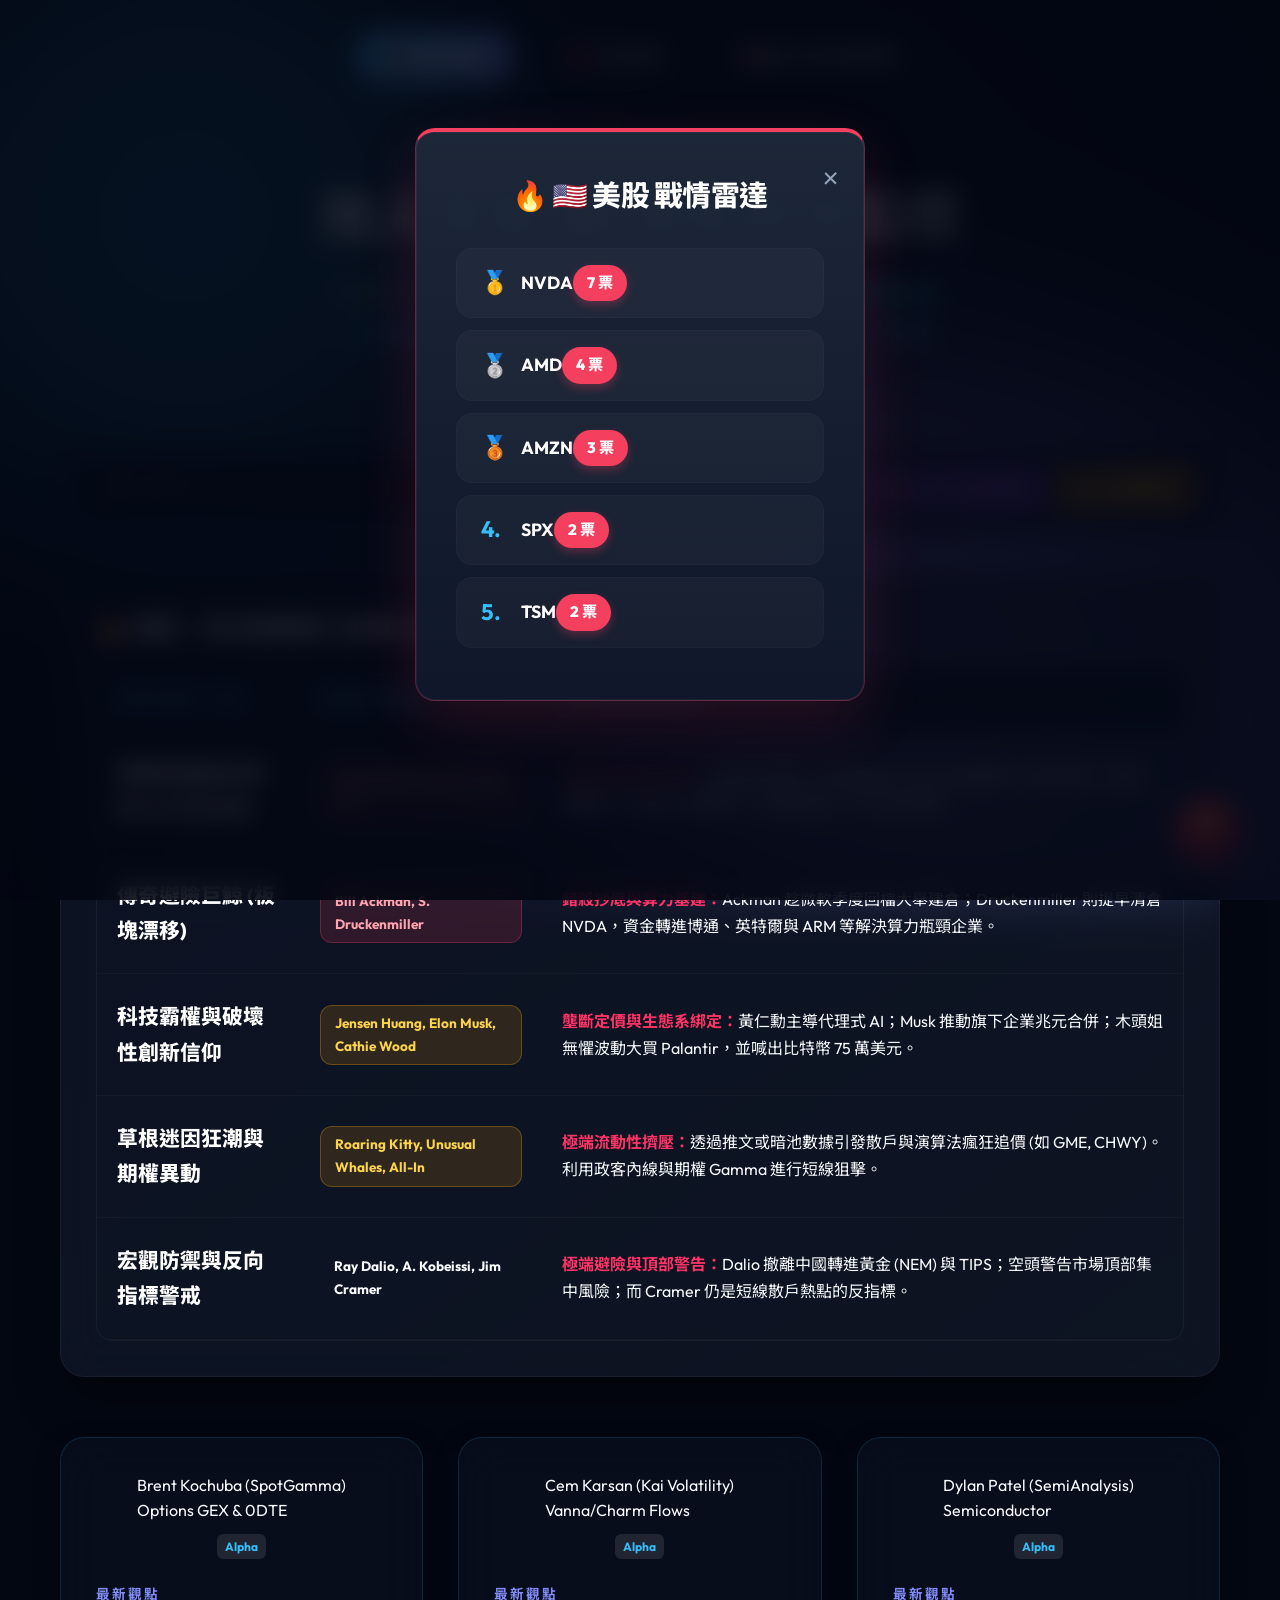
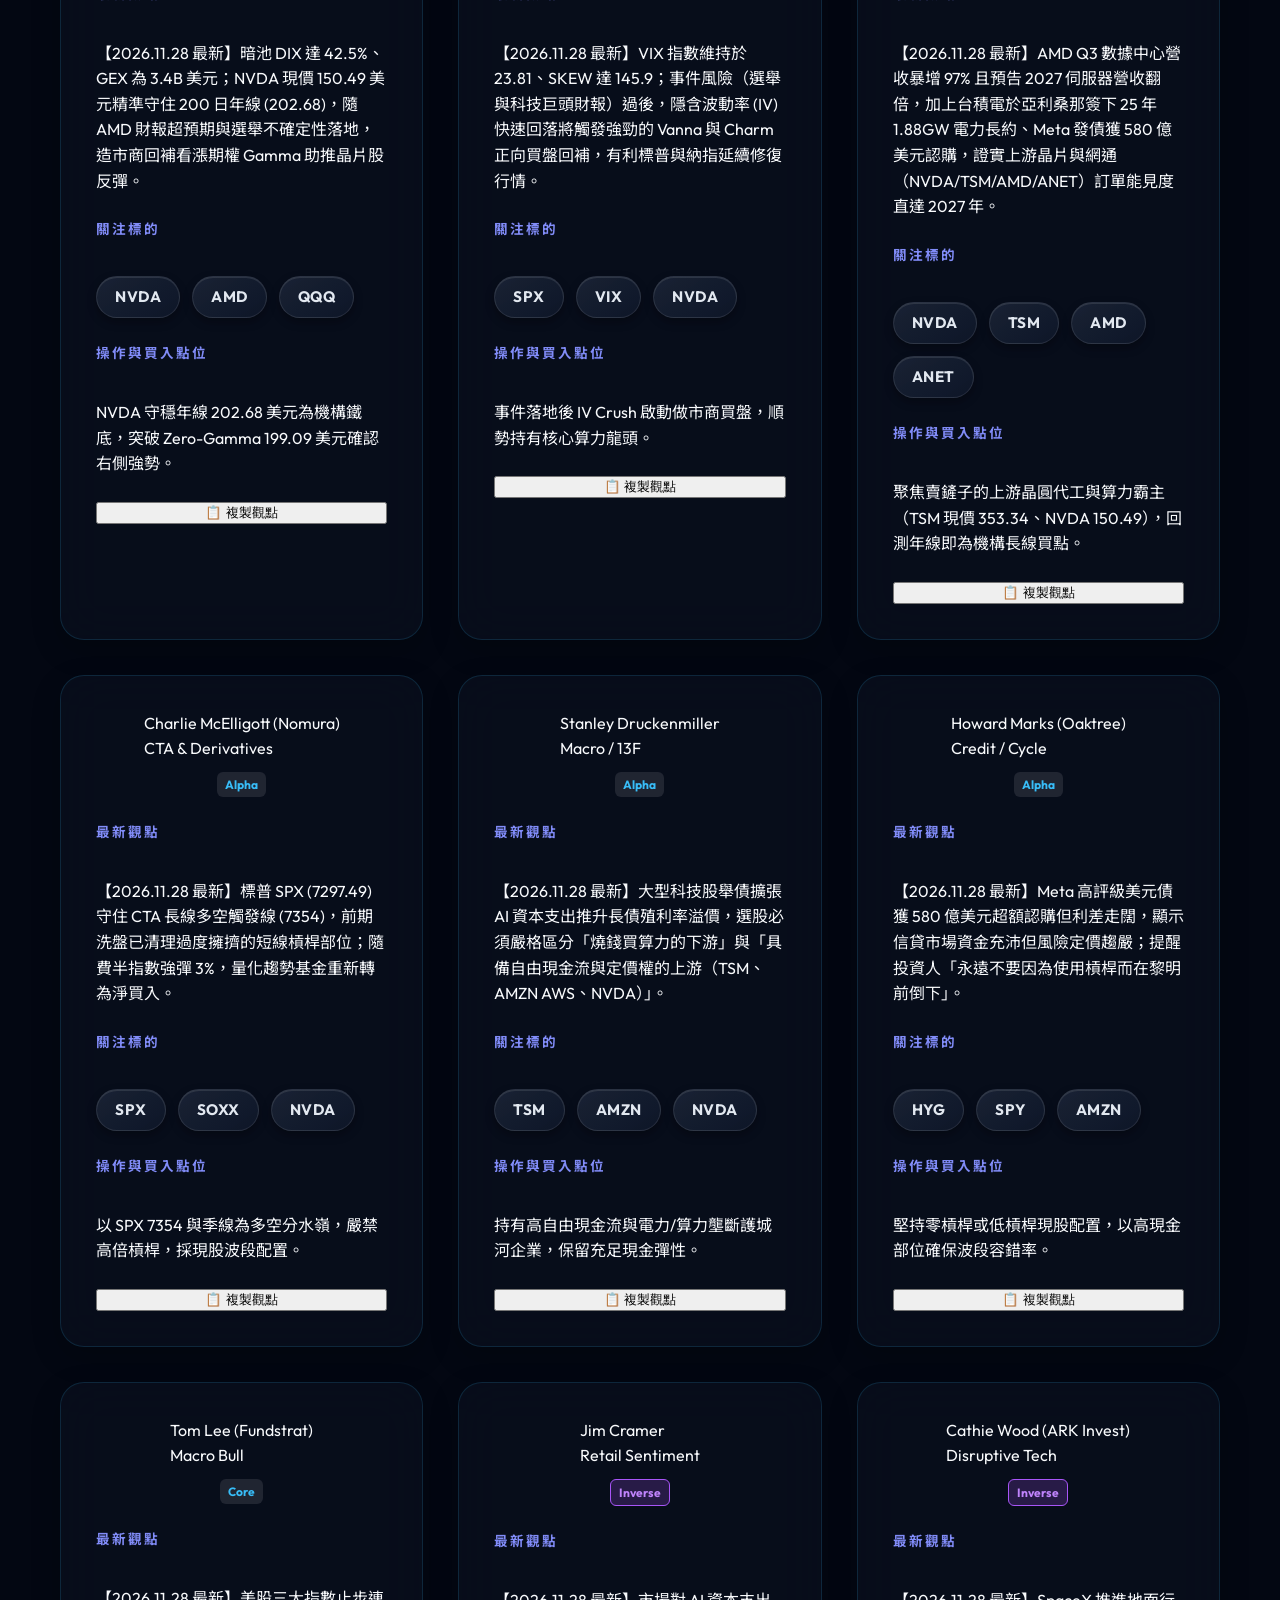
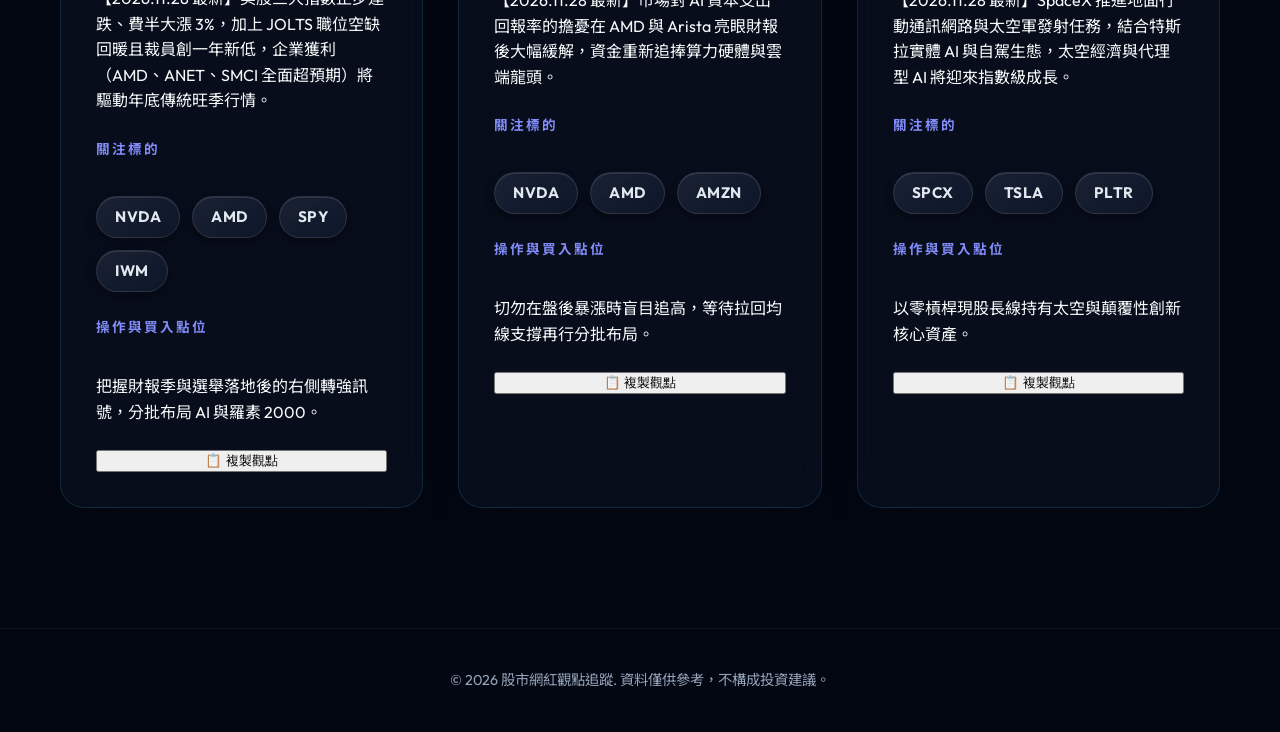
<file: index.html>
<!DOCTYPE html>
<html lang="zh-TW">
<head>
    <meta charset="UTF-8">
    <meta name="viewport" content="width=device-width, initial-scale=1.0">
    <title>拾人牙慧 👁️ 股市輿情監控系統</title>
    <link href="https://fonts.googleapis.com/css2?family=Outfit:wght@300;400;600;800&family=Noto+Sans+TC:wght@300;400;500;700;900&display=swap" rel="stylesheet">
    <link rel="stylesheet" href="styles.css?v=4">
</head>
<body>
    <div class="background-animation">
        <div class="blob blob-1"></div>
        <div class="blob blob-2"></div>
        <div class="blob blob-3"></div>
    </div>
    
    <nav class="top-nav">
        <button id="btn-us" class="nav-btn active" onclick="switchTab('us')">🇺🇸 美股觀點</button>
        <button id="btn-tw" class="nav-btn" onclick="switchTab('tw')">🇹🇼 台股觀點</button>
        <button id="btn-quant" class="nav-btn" onclick="switchTab('quant')">🧠 量化與另類數據</button>
    </nav>

    <header>
        <div class="container">
            <h1 id="page-title">拾人牙慧 👁️ 股市輿情監控系統</h1>
            <p class="subtitle">
                2026.11
                <span id="last-updated" style="display:inline-block; margin-left:15px; font-size:0.85rem; color:#00f0ff; background: rgba(0, 240, 255, 0.1); padding: 4px 10px; border-radius: 6px; border: 1px solid rgba(0, 240, 255, 0.3); vertical-align: middle;">
                    ⏱ 最後自動更新: 2026-11-28 11:39 (美台機構籌碼・AI財報與暗池GEX即時同步版)</span>
            </p>
            <p id="page-desc">US Market Sentiment Radar - 匯聚傳奇巨鯨與華爾街權威的第一手洞察</p>
        </div>
    </header>

    <div class="container" style="padding-bottom: 0;">
        <div id="nou-gen31-sentinel"></div>
        <section class="filter-controls-container">
          <div class="search-box-wrapper">
            <input type="text" id="searchInput" placeholder="🔍 搜尋股票代碼 (NVDA, 2330) 或 KOL 名字..." autocomplete="off">
          </div>
          <div class="tier-buttons-group">
            <button class="tier-btn active" data-tier="ALL">全部顯示</button>
            <button class="tier-btn alpha-btn active" data-tier="Alpha"> Alpha (頂尖大佬)</button>
            <button class="tier-btn core-btn active" data-tier="Core"> Core (主力機構)</button>
            <button class="tier-btn inverse-btn active" data-tier="Inverse">🎯 Inverse (反向指標)</button>
            <button class="tier-btn noise-btn active" data-tier="Noise"> Noise (高頻網紅)</button>
          </div>
        </section>
    </div>

    <!-- ================= 美股區塊 (US) ================= -->
    <div id="section-us" class="tab-content active">
        <main class="container">
            <section class="consensus-section">
                <h2 style="color: #fff; font-size: 1.5rem; margin-bottom: 20px; display: flex; align-items: center; gap: 10px;">
                    🔥 美股：綜合推薦買入總表 (Ultimate Consensus)
                </h2>
                <div class="table-container">
                    <table class="consensus-table">
                        <thead>
                            <tr>
                                <th>影響力陣營 / 主題</th>
                                <th>指標巨頭與機構</th>
                                <th>核心標的與操作策略</th>
                            </tr>
                        </thead>
                        <tbody>
                            <tr>
                                <td data-label="影響力陣營" class="ticker-cell">華爾街超級多頭與 AI 衍生生態</td>
                                <td data-label="指標巨頭"><span class="mentions hot">Mike Wilson, Tom Lee, Dan Ives</span></td>
                                <td data-label="核心操作"><strong style="color: #ff3366;">大盤上看 8000 點：</strong>無視降息預期，認為強勁 EPS 足以支撐漲勢。看好微軟、蘋果、特斯拉、Palantir 等具備「AI 乘數效應」的衍生受益者。</td>
                            </tr>
                            <tr>
                                <td data-label="影響力陣營" class="ticker-cell">傳奇避險巨鯨 (板塊漂移)</td>
                                <td data-label="指標巨頭"><span class="mentions hot">Bill Ackman, S. Druckenmiller</span></td>
                                <td data-label="核心操作"><strong style="color: #ff3366;">錯殺抄底與算力基建：</strong>Ackman 趁微軟季度回檔大舉建倉；Druckenmiller 則提早清倉 NVDA，資金轉進博通、英特爾與 ARM 等解決算力瓶頸企業。</td>
                            </tr>
                            <tr>
                                <td data-label="影響力陣營" class="ticker-cell">科技霸權與破壞性創新信仰</td>
                                <td data-label="指標巨頭"><span class="mentions high">Jensen Huang, Elon Musk, Cathie Wood</span></td>
                                <td data-label="核心操作"><strong style="color: #ff3366;">壟斷定價與生態系綁定：</strong>黃仁勳主導代理式 AI；Musk 推動旗下企業兆元合併；木頭姐無懼波動大買 Palantir，並喊出比特幣 75 萬美元。</td>
                            </tr>
                            <tr>
                                <td data-label="影響力陣營" class="ticker-cell">草根迷因狂潮與期權異動</td>
                                <td data-label="指標巨頭"><span class="mentions high">Roaring Kitty, Unusual Whales, All-In</span></td>
                                <td data-label="核心操作"><strong style="color: #ff3366;">極端流動性擠壓：</strong>透過推文或暗池數據引發散戶與演算法瘋狂追價 (如 GME, CHWY)。利用政客內線與期權 Gamma 進行短線狙擊。</td>
                            </tr>
                            <tr>
                                <td data-label="影響力陣營" class="ticker-cell">宏觀防禦與反向指標警戒</td>
                                <td data-label="指標巨頭"><span class="mentions">Ray Dalio, A. Kobeissi, Jim Cramer</span></td>
                                <td data-label="核心操作"><strong style="color: #ff3366;">極端避險與頂部警告：</strong>Dalio 撤離中國轉進黃金 (NEM) 與 TIPS；空頭警告市場頂部集中風險；而 Cramer 仍是短線散戶熱點的反指標。</td>
                            </tr>
                        </tbody>
                    </table>
                </div>
            </section>
            
            <section class="influencers-section">
                <div class="grid" id="influencers-grid-us">
                    <!-- JS 自動注入 -->
                </div>
            </section>
        </main>
    </div>

    <!-- ================= 台股區塊 (TW) ================= -->
    <div id="section-tw" class="tab-content" style="display: none;">
        <main class="container">
            <section class="consensus-section">
                <h2 style="color: #fff; font-size: 1.5rem; margin-bottom: 20px; display: flex; align-items: center; gap: 10px;">
                    🔥 台股：綜合推薦買入總表 (Ultimate Consensus)
                </h2>
                <div class="table-container">
                    <table class="consensus-table">
                        <thead>
                            <tr>
                                <th>股票 / 板塊</th>
                                <th>關注度 (提及次數)</th>
                                <th>支持網紅 / 專家</th>
                                <th>具體買入點位與核心理由</th>
                            </tr>
                        </thead>
                        <tbody>
                            <tr>
                                <td data-label="股票 / 板塊" class="ticker-cell">黃仁勳兆元宴與 AI 算力<br><small>(廣達, 緯創, 機器人)</small></td>
                                <td data-label="關注度"><span class="mentions hot">絕對牽引力</span></td>
                                <td data-label="支持網紅 / 專家">黃仁勳 (外部霸權), 李兆華, 錢線百分百</td>
                                <td data-label="具體買入點位與核心理由"><strong>算力造物主：</strong>只要被黃仁勳點名或合作，股價即遭遇史詩級重塑 (Re-rating)。電視台名嘴亦全面跟進 COMPUTEX 效應與散熱高速傳輸。</td>
                            </tr>
                            <tr>
                                <td data-label="股票 / 板塊" class="ticker-cell">護國神山與半導體長線<br><small>(台積電 2330)</small></td>
                                <td data-label="關注度"><span class="mentions hot">極度看好</span></td>
                                <td data-label="支持網紅 / 專家">陸行之, 楊應超, 杜金龍, 郭哲榮</td>
                                <td data-label="具體買入點位與核心理由"><strong>登山高手心法：</strong>陸行之指出台積電部位必須超過投資組合 50% 且長線持有；杜金龍精算合理價 <strong>1960~2000元</strong>。但楊應超提醒其國際談判弱勢。</td>
                            </tr>
                            <tr>
                                <td data-label="股票 / 板塊" class="ticker-cell">航運與低基期價值股<br><small>(長榮海運, 營收爆發股)</small></td>
                                <td data-label="關注度"><span class="mentions high">巨鯨共識</span></td>
                                <td data-label="支持網紅 / 專家">航海王 (張濬安), 菲比斯 (菲神)</td>
                                <td data-label="具體買入點位與核心理由"><strong>極端流動性與供需失衡：</strong>航海王轉向資本套利與貸賣節稅；菲神則鎖定營收年增 > 10% 且具備流動性擠壓效應的標的。</td>
                            </tr>
                            <tr>
                                <td data-label="股票 / 板塊" class="ticker-cell">資金外溢與矽光子<br><small>(聯發科, 台達電, CPO)</small></td>
                                <td data-label="關注度"><span class="mentions high">高度關注</span></td>
                                <td data-label="支持網紅 / 專家">蔡明彰, 老船長, 財報狗</td>
                                <td data-label="具體買入點位與核心理由"><strong>AI 基礎建設補漲：</strong>蔡總點名資金從台積電外溢至聯發科與 CPO 矽光子；老船長強烈看好上詮；財報狗預期先進 DRAM 與半導體設備量價齊漲。</td>
                            </tr>
                            <tr>
                                <td data-label="股票 / 板塊" class="ticker-cell">微觀當沖與動能周轉</td>
                                <td data-label="關注度"><span class="mentions">極速周轉</span></td>
                                <td data-label="支持網紅 / 專家">巨人傑, 葛瀚中 (Mgk)</td>
                                <td data-label="具體買入點位與核心理由"><strong>脫貧思維與物理極限：</strong>不預測大盤，專注訂單簿博殺與極端周轉率。強調建立專屬 SOP 與嚴格紀律，富人靠報酬率，窮人靠周轉率。</td>
                            </tr>
                            <tr>
                                <td data-label="股票 / 板塊" class="ticker-cell">大盤宏觀避險與降息循環</td>
                                <td data-label="關注度"><span class="mentions hot">最高共識！</span></td>
                                <td data-label="支持網紅 / 專家">谷月涵, 陳嘉偉, 股魚, 朱家泓, 阮慕驊</td>
                                <td data-label="具體買入點位與核心理由"><strong>防範泡沫與保留現金：</strong>谷月涵警告美台股市逼近極限，資金將流向防禦與金融；陳嘉偉警告崩盤；股魚與多位大師強烈建議利用股債平衡與 ETF 降低單一股風險。</td>
                            </tr>
                        </tbody>
                    </table>
                </div>
            </section>
            
            <section class="influencers-section">
                <div class="grid" id="influencers-grid-tw">
                    <!-- JS 自動注入 -->
                </div>
            </section>
        </main>
    </div>

    <!-- ================= 量化區塊 (Quant) ================= -->
    <div id="section-quant" class="tab-content" style="display: none;">
        <main class="container">
            <h2 style="color: #fff; font-size: 1.5rem; margin-bottom: 20px;">
                🧠 全球量化情報中樞 (Global Quant Intelligence)
                <span id="alt-last-updated" style="font-size:0.85rem; color:#00f0ff; background: rgba(0, 240, 255, 0.1); padding: 4px 10px; border-radius: 6px; border: 1px solid rgba(0, 240, 255, 0.3); vertical-align: middle; margin-left: 10px;">
                    載入中...
                </span>
            </h2>

            <!-- 另類數據與 GEX 避險區域試算卡片 -->
            <section class="quant-dashboard-grid">
              <!-- GEX 卡片 -->
              <div class="quant-card gex-simulator-card">
                <div class="card-header" style="display: flex; justify-content: space-between; align-items: center; margin-bottom: 10px;">
                  <h3 style="font-size: 1.1rem; color: #fff;">⚡ NVDA Gamma 翻轉與 CTA 清算風險即時模擬器</h3>
                  <span class="live-badge" style="background: rgba(0, 240, 255, 0.2); color: #00f0ff; font-size: 0.75rem; padding: 2px 8px; border-radius: 4px; border: 1px solid #00f0ff;">LIVE QUANT</span>
                </div>
                <div class="calculator-inputs">
                  <label for="nvdaPriceInput" style="color: #ccd6f6; font-size: 0.9rem;">輸入 NVDA 當前現貨價 ($):</label>
                  <input type="number" id="nvdaPriceInput" value="150.49" step="0.5" min="100" max="300">
                </div>
                <div class="gex-status-display">
                  <div class="status-indicator-box" id="gexStatusBox">
                    <span class="status-title">當前 Gamma 狀態：</span>
                    <span class="status-value" id="gexStatusText">計算中...</span>
                  </div>
                  <!-- 動態進度條 -->
                  <div class="progress-bar-container">
                    <div class="progress-bar-fill" id="gexProgressBar"></div>
                    <div class="marker zero-gamma-marker" style="left: 65%;" title="Zero-Gamma $195.86"></div>
                    <div class="marker sma200-marker" style="left: 35%;" title="200 SMA $172.50"></div>
                  </div>
                  <div class="progress-bar-labels">
                    <span>$150 (CTA 拋售區)</span>
                    <span class="marker-label red-text">200 SMA: $202.68</span>
                    <span class="marker-label orange-text">Zero Gamma: $199.09</span>
                    <span>$230 (Long Gamma)</span>
                  </div>
                </div>
              </div>

              <!-- Brier Score KOL 排行榜 -->
              <div class="quant-card brier-leaderboard-card">
                <div class="card-header" style="display: flex; justify-content: space-between; align-items: center; margin-bottom: 10px;">
                  <h3 style="font-size: 1.1rem; color: #fff;">🏆 KOL 預測校準度排行榜 (Brier Score)</h3>
                  <span class="info-tooltip" title="Brier Score 越接近 0 代表預測準確率越高" style="cursor: pointer; color: #38bdf8;">ℹ️</span>
                </div>
                <ul class="leaderboard-list" id="brierLeaderboard" style="list-style: none; padding: 0; margin-top: 10px;">
                  <!-- 由 JS 動態生成 -->
                </ul>
              </div>
            </section>

            <div class="quant-dashboard">
                <!-- 造市商與衍生品流動性 -->
                <div class="quant-card">
                    <h3>🏦 衍生品造市商流動性 (Dealer Exposure)</h3>
                    <p class="quant-desc">追蹤 SqueezeMetrics 暗池與伽馬曝險，預判機構隱藏資金流。</p>
                    <div class="quant-metric">
                        <span class="metric-label">DIX (暗池買盤指數)</span>
                        <div class="metric-value-container">
                            <span class="metric-value" id="q-dix-val">--%</span>
                            <span class="metric-status" id="q-dix-status">--</span>
                        </div>
                    </div>
                    <div class="quant-metric">
                        <span class="metric-label">GEX (伽馬曝險, Billions)</span>
                        <div class="metric-value-container">
                            <span class="metric-value" id="q-gex-val">$ --</span>
                            <span class="metric-status" id="q-gex-status">--</span>
                        </div>
                    </div>
                </div>

                <!-- 情緒壓力表 -->
                <div class="quant-card">
                    <h3>🌡️ 多空情緒壓力表 (Bull/Bear Gauge)</h3>
                    <p class="quant-desc">NLP 深度解析論壇情緒與宏觀信心，捕捉散戶從眾背離點。</p>
                    <div id="q-nlp-container">
                        <!-- 動態插入 NLP 情緒列 -->
                    </div>
                    <div class="quant-metric" style="margin-top: 15px; border-top: 1px solid rgba(255,255,255,0.1); padding-top: 15px;">
                        <span class="metric-label">宏觀經濟信心調查</span>
                        <div class="metric-value-container">
                            <span class="metric-value" id="q-macro-val">--</span>
                            <span class="metric-status" id="q-macro-status" style="color: #3498db;">--</span>
                        </div>
                    </div>
                </div>
                <!-- 尾部風險定價 -->
                <div class="quant-card">
                    <h3>🌪️ 尾部風險定價 (Tail Risk)</h3>
                    <p class="quant-desc">追蹤 SKEW 與 VIX 的背離，預判機構是否在偷買崩盤保險。</p>
                    <div class="quant-metric">
                        <span class="metric-label">SKEW (黑天鵝指數)</span>
                        <div class="metric-value-container">
                            <span class="metric-value" id="q-skew-val">--</span>
                        </div>
                    </div>
                    <div class="quant-metric">
                        <span class="metric-label">VIX (恐慌指數)</span>
                        <div class="metric-value-container">
                            <span class="metric-value" id="q-vix-val">--</span>
                        </div>
                    </div>
                    <div class="metric-status" id="q-tail-status" style="margin-top: 10px; text-align: center; font-weight: bold;">--</div>
                </div>

                <!-- 流動性防線生死線 -->
                <div class="quant-card">
                    <h3>⚠️ 流動性防線 (Liquidity Levels)</h3>
                    <p class="quant-desc">當前標普與造市商 Gamma 翻轉點及 CTA 拋售閾值的距離。</p>
                    <div style="margin: 15px 0;">
                        <div style="display: flex; justify-content: space-between; font-size: 0.85rem; color: #ccd6f6; margin-bottom: 5px;">
                            <span>CTA 拋售 (7250)</span>
                            <span>Gamma Flip (7471)</span>
                            <span>目前位置</span>
                        </div>
                        <div class="progress-bar-bg" style="width: 100%; height: 12px; background: rgba(255, 255, 255, 0.1); border-radius: 6px; position: relative;">
                            <div id="q-liq-fill" style="position: absolute; left: 0; top: 0; height: 100%; width: 0%; background: linear-gradient(90deg, #e74c3c, #f39c12, #2ecc71); border-radius: 6px; transition: width 1s;"></div>
                            <div style="position: absolute; left: 20%; top: -4px; width: 2px; height: 20px; background: #e74c3c; box-shadow: 0 0 5px #e74c3c;"></div>
                            <div style="position: absolute; left: 80%; top: -4px; width: 2px; height: 20px; background: #f39c12; box-shadow: 0 0 5px #f39c12;"></div>
                        </div>
                        <div style="text-align: right; font-size: 1.1rem; font-weight: bold; color: #fff; margin-top: 5px;" id="q-spx-val">SPX --</div>
                    </div>
                    <div class="metric-status" id="q-liq-status" style="text-align: center; font-weight: bold;">--</div>
                </div>

                <!-- 板塊輪動雷達 -->
                <div class="quant-card" style="grid-column: 1 / -1;">
                    <h3>🔄 聰明錢板塊輪動 (Sector Rotation)</h3>
                    <p class="quant-desc">追蹤機構資金從哪些板塊撤出，並湧入哪些避風港。</p>
                    <div style="display: flex; gap: 20px; margin-top: 15px; flex-wrap: wrap;">
                        <div style="flex: 1; min-width: 200px; background: rgba(231, 76, 60, 0.1); border: 1px solid rgba(231, 76, 60, 0.3); border-radius: 8px; padding: 15px;">
                            <h4 style="color: #e74c3c; margin-bottom: 10px;">📉 逃離區 (Outflows)</h4>
                            <div id="q-sec-out" style="display: flex; flex-wrap: wrap; gap: 8px;">
                                <!-- JS Inject -->
                            </div>
                        </div>
                        <div style="flex: 1; min-width: 200px; background: rgba(46, 204, 113, 0.1); border: 1px solid rgba(46, 204, 113, 0.3); border-radius: 8px; padding: 15px;">
                            <h4 style="color: #2ecc71; margin-bottom: 10px;">📈 湧入區 (Inflows)</h4>
                            <div id="q-sec-in" style="display: flex; flex-wrap: wrap; gap: 8px;">
                                <!-- JS Inject -->
                            </div>
                        </div>
                    </div>
                    <div class="metric-status" id="q-sec-status" style="margin-top: 15px; text-align: center; color: #3498db; font-weight: bold;">--</div>
                </div>

                <!-- 對立兵推面板 (Red Teaming Panel) -->
                <div class="quant-card" style="grid-column: 1 / -1; background: rgba(0, 0, 0, 0.4); border: 1px solid #8e44ad;">
                    <h3 style="color: #8e44ad;">⚔️ 結構化對立矩陣 (Red Teaming Panel) - TSLA/NVDA/2330</h3>
                    <p class="quant-desc">強制提取 Alpha 大佬的硬核數據進行交叉對抗驗證，對抗極端多空分歧。</p>
                    <div style="display: flex; gap: 15px; margin-top: 15px;">
                        <div style="flex: 1; border-right: 1px solid rgba(255,255,255,0.1); padding-right: 15px;">
                            <h4 style="color: #2ecc71;">多方敘事 (Bullish)</h4>
                            <ul style="font-size:0.85rem; color:#ccc; margin-left: 15px; margin-top:10px;">
                                <li>AI 資本支出將持續呈指數級增長。</li>
                                <li>降息循環將推升科技成長股估值。</li>
                                <li>散戶與選擇權市場 Call 買盤爆發。</li>
                            </ul>
                        </div>
                        <div style="flex: 1; border-right: 1px solid rgba(255,255,255,0.1); padding-right: 15px;">
                            <h4 style="color: #e74c3c;">空方敘事 (Bearish)</h4>
                            <ul style="font-size:0.85rem; color:#ccc; margin-left: 15px; margin-top:10px;">
                                <li>記憶體超級週期排擠預算，軟體端獲利無法支撐硬體。</li>
                                <li>通膨僵固，長天期殖利率攀升刺破泡沫。</li>
                                <li>造市商處於 Short Gamma，流動性隨時踩踏。</li>
                            </ul>
                        </div>
                        <div style="flex: 1;">
                            <h4 style="color: #f39c12;">系統 Alpha 裁量 (Tie-breaker)</h4>
                            <ul style="font-size:0.85rem; color:#fff; font-weight:bold; margin-left: 15px; margin-top:10px;">
                                <li style="margin-bottom:5px;">Dylan Patel: 觀察前段軟體巨頭毛利是否維持 70%。</li>
                                <li style="margin-bottom:5px;">M. Hartnett: 觀察 CPI 是否逼近 4% 與牛熊指標。</li>
                                <li>C. McElligott: 關注 Gamma 翻轉點 (目前 SPX 7471)。</li>
                            </ul>
                        </div>
                    </div>
                </div>
            </div>

            <!-- 另類基本面預警 -->
            <section class="alt-fundamentals-section" style="margin-top: 30px;">
                <h3 style="color: #fff; border-bottom: 1px solid rgba(0, 240, 255, 0.3); padding-bottom: 10px; margin-bottom: 15px;">
                    📡 另類基本面前置雷達 (Alternative Data Pulse)
                </h3>
                <div class="table-container">
                    <table class="consensus-table">
                        <thead>
                            <tr>
                                <th>監控標的 / 板塊</th>
                                <th>另類數據訊號</th>
                                <th>財報異動機率</th>
                                <th>底層邏輯與解析</th>
                            </tr>
                        </thead>
                        <tbody id="q-alt-tbody">
                            <!-- 動態插入 -->
                        </tbody>
                    </table>
                </div>
            </section>
        </main>
    </div>

    <footer>
        <p>&copy; 2026 股市網紅觀點追蹤. 資料僅供參考，不構成投資建議。</p>
    </footer>

    <!-- 戰情雷達 Modal -->
    <div id="top-modal" class="modal">
        <div class="modal-content top-modal-content">
            <span class="close-btn" onclick="closeModal()">&times;</span>
            <h2 id="modal-title">🔥 戰情雷達</h2>
            <div id="modal-body" class="top-list-container">
                <!-- JS will inject top 5 here -->
            </div>
        </div>
    </div>
    
    <!-- 魔鬼代言人 Modal -->
    <div id="quant-modal" class="modal" style="display:none; position:fixed; top:0; left:0; width:100%; height:100%; background:rgba(0,0,0,0.8); z-index:9999; justify-content:center; align-items:center;">
        <div class="modal-content" style="background:#1e1e1e; padding:30px; border-radius:10px; max-width:600px; border:2px solid #e74c3c;">
            <h2 id="modal-title" style="color:#e74c3c;"></h2>
            <div id="modal-body" style="font-size:1.1rem; line-height:1.5;"></div>
        </div>
    </div>

    <!-- Floating Action Button -->
    <button id="fab-top" class="fab" onclick="showFabAction()">🏆</button>

    <script src="script.js?v=20261128_1139"></script>
    <script src="nou-gen31-sentinel.js?v=20261127_1848"></script>
</body>
</html>
</file>
<file: styles.css>
@import url('https://fonts.googleapis.com/css2?family=Outfit:wght@300;400;600;800&family=Noto+Sans+TC:wght@300;400;500;700;900&display=swap');

:root {
    --bg-color: #030712;
    --card-bg: rgba(15, 23, 42, 0.4);
    --card-border: rgba(56, 189, 248, 0.15);
    --card-hover-border: rgba(56, 189, 248, 0.5);
    --text-main: #f8fafc;
    --text-muted: #94a3b8;
    --accent-1: #38bdf8;
    --accent-2: #818cf8;
    --accent-3: #c084fc;
    --accent-hot: #f43f5e;
    --tag-bg: rgba(255, 255, 255, 0.05);
}

* { margin: 0; padding: 0; box-sizing: border-box; }

body {
    font-family: 'Outfit', 'Noto Sans TC', sans-serif;
    background-color: var(--bg-color);
    color: var(--text-main);
    line-height: 1.6;
    overflow-x: hidden;
    position: relative;
    min-height: 100vh;
}

/* Premium Background Effects */
.background-animation {
    position: fixed;
    top: 0;
    left: 0;
    width: 100vw;
    height: 100vh;
    z-index: -1;
    overflow: hidden;
    background: radial-gradient(circle at center, #0f172a 0%, #030712 100%);
}

.blob {
    position: absolute;
    filter: blur(120px);
    border-radius: 50%;
    animation: float 25s infinite ease-in-out alternate;
    opacity: 0.4;
}

.blob-1 { top: -10%; left: -10%; width: 600px; height: 600px; background: var(--accent-1); }
.blob-2 { bottom: -20%; right: -10%; width: 700px; height: 700px; background: var(--accent-2); animation-delay: -5s; }
.blob-3 { top: 40%; left: 40%; width: 500px; height: 500px; background: var(--accent-3); animation-delay: -10s; }

@keyframes float {
    0% { transform: translate(0, 0) scale(1); }
    100% { transform: translate(80px, 80px) scale(1.2); }
}

/* Navigation */
.top-nav {
    display: flex;
    justify-content: center;
    gap: 20px;
    padding: 30px 0 0 0;
    max-width: 1200px;
    margin: 0 auto;
}

.nav-btn {
    text-decoration: none;
    color: var(--text-muted);
    font-size: 1.1rem;
    font-weight: 600;
    padding: 12px 30px;
    border-radius: 40px;
    background: rgba(15, 23, 42, 0.6);
    border: 1px solid rgba(255, 255, 255, 0.05);
    transition: all 0.4s cubic-bezier(0.4, 0, 0.2, 1);
    cursor: pointer;
    font-family: inherit;
    backdrop-filter: blur(10px);
}

.nav-btn:hover {
    background: rgba(30, 41, 59, 0.8);
    color: #fff;
    transform: translateY(-2px);
}

.nav-btn.active {
    background: linear-gradient(135deg, var(--accent-1), var(--accent-2));
    color: #fff;
    border-color: transparent;
    box-shadow: 0 10px 25px rgba(56, 189, 248, 0.3);
}

.container { max-width: 1200px; margin: 0 auto; padding: 20px; }

/* Content Animations */
.tab-content {
    opacity: 0;
    transform: translateY(20px);
    transition: opacity 0.6s ease, transform 0.6s ease;
}
.tab-content.active { opacity: 1; transform: translateY(0); }

/* Header */
header { text-align: center; padding: 70px 0 50px; }
h1 {
    font-size: 3.5rem;
    font-weight: 800;
    margin-bottom: 15px;
    background: linear-gradient(to right, #ffffff, #94a3b8);
    -webkit-background-clip: text;
    -webkit-text-fill-color: transparent;
    letter-spacing: -1px;
}
.subtitle { color: var(--text-muted); font-size: 1.3rem; margin-bottom: 10px; font-weight: 500; }
#page-desc { color: var(--accent-1); font-size: 1.1rem; font-weight: 600; letter-spacing: 0.5px; }

/* Consensus Section */
.consensus-section {
    margin-bottom: 60px;
    background: linear-gradient(145deg, rgba(15, 23, 42, 0.7), rgba(30, 41, 59, 0.4));
    border: 1px solid rgba(255, 255, 255, 0.05);
    border-radius: 24px;
    padding: 35px;
    backdrop-filter: blur(24px);
    -webkit-backdrop-filter: blur(24px);
    box-shadow: 0 25px 50px -12px rgba(0, 0, 0, 0.5);
}

.consensus-section h2 { margin-bottom: 25px; font-weight: 700; color: #fff; }

.table-container { overflow-x: auto; border-radius: 16px; border: 1px solid rgba(255, 255, 255, 0.05); }
.consensus-table { width: 100%; border-collapse: collapse; min-width: 800px; background: transparent; }
.consensus-table th { background: rgba(15, 23, 42, 0.8); color: var(--accent-1); font-size: 0.9rem; padding: 20px; text-align: left; font-weight: 600; text-transform: uppercase; letter-spacing: 1.5px; }
.consensus-table td { padding: 25px 20px; border-bottom: 1px solid rgba(255, 255, 255, 0.03); vertical-align: middle; line-height: 1.7; }
.consensus-table tr:hover { background: rgba(255, 255, 255, 0.02); }
.ticker-cell { font-size: 1.3rem; font-weight: 800; color: #fff; }

.mentions { font-size: 0.85rem; padding: 6px 14px; border-radius: 12px; font-weight: 700; display: inline-block; }
.mentions.hot { background: rgba(244, 63, 94, 0.15); color: #fda4af; border: 1px solid rgba(244, 63, 94, 0.3); }
.mentions.high { background: rgba(245, 158, 11, 0.15); color: #fcd34d; border: 1px solid rgba(245, 158, 11, 0.3); }

/* Influencer Grid */
.grid { display: grid; grid-template-columns: repeat(auto-fit, minmax(340px, 1fr)); gap: 35px; padding-bottom: 100px; }

.card {
    background: var(--card-bg);
    backdrop-filter: blur(24px);
    -webkit-backdrop-filter: blur(24px);
    border: 1px solid var(--card-border);
    border-radius: 24px;
    padding: 35px;
    transition: all 0.5s cubic-bezier(0.175, 0.885, 0.32, 1.275);
    display: flex;
    flex-direction: column;
    gap: 25px;
    position: relative;
    overflow: hidden;
    box-shadow: 0 10px 30px rgba(0, 0, 0, 0.2);
}

.card::before {
    content: '';
    position: absolute;
    top: 0; left: 0; width: 100%; height: 100%;
    background: radial-gradient(800px circle at var(--mouse-x, 50%) var(--mouse-y, -50%), rgba(56, 189, 248, 0.15), transparent 40%);
    opacity: 0;
    transition: opacity 0.3s;
    pointer-events: none;
    z-index: 0;
}

.card:hover {
    transform: translateY(-8px);
    border-color: var(--card-hover-border);
    box-shadow: 0 25px 50px rgba(0, 0, 0, 0.4), 0 0 40px rgba(56, 189, 248, 0.15);
}
.card:hover::before { opacity: 1; }
.card > * { position: relative; z-index: 1; }

.card-header { display: flex; justify-content: space-between; align-items: flex-start; flex-direction: column; gap: 10px; }
.name { font-size: 1.6rem; font-weight: 800; color: #fff; letter-spacing: -0.5px; }
.style-tag { font-size: 0.85rem; padding: 6px 14px; background: rgba(56, 189, 248, 0.1); color: var(--accent-1); border-radius: 8px; font-weight: 600; border: 1px solid rgba(56, 189, 248, 0.2); }

.section-title { font-size: 0.85rem; color: var(--accent-2); text-transform: uppercase; letter-spacing: 2px; margin-bottom: 10px; font-weight: 700; }
.viewpoint { font-size: 1rem; line-height: 1.7; color: var(--text-muted); }

.tags, .stock-list { display: flex; flex-wrap: wrap; gap: 12px; }
.stock-tag {
    display: inline-block;
    background: linear-gradient(145deg, rgba(30, 41, 59, 0.8), rgba(15, 23, 42, 0.9));
    border: 1px solid rgba(255, 255, 255, 0.1);
    color: #e2e8f0;
    padding: 8px 18px;
    border-radius: 30px;
    font-size: 0.95rem;
    font-weight: 700;
    letter-spacing: 0.5px;
    box-shadow: inset 0 1px 0 rgba(255,255,255,0.1), 0 4px 10px rgba(0,0,0,0.3);
    transition: all 0.3s ease;
}
.stock-tag:hover {
    background: linear-gradient(145deg, var(--accent-1), var(--accent-2));
    border-color: transparent;
    color: #fff;
    transform: translateY(-3px) scale(1.05);
    box-shadow: 0 10px 20px rgba(56, 189, 248, 0.4);
}

.entry-point {
    background: rgba(16, 185, 129, 0.05);
    border-left: 4px solid #10b981;
    padding: 16px 20px;
    border-radius: 0 12px 12px 0;
    font-size: 0.95rem;
    color: #cbd5e1;
}
.entry-point span.highlight { color: #34d399; font-weight: 700; }

footer { text-align: center; padding: 40px 0; color: var(--text-muted); font-size: 0.9rem; border-top: 1px solid rgba(255,255,255,0.05); }

/* Premium Modal (Radar Alert) */
.modal { display: none; position: fixed; z-index: 1000; left: 0; top: 0; width: 100%; height: 100%; background-color: rgba(3, 7, 18, 0.85); backdrop-filter: blur(12px); }
.modal-content {
    background: linear-gradient(180deg, rgba(30, 41, 59, 0.95), rgba(15, 23, 42, 0.98));
    margin: 10% auto;
    padding: 40px;
    border: 1px solid rgba(244, 63, 94, 0.3);
    border-top: 4px solid var(--accent-hot);
    border-radius: 20px;
    width: 90%; max-width: 450px;
    box-shadow: 0 20px 60px rgba(244, 63, 94, 0.15), 0 0 0 1px rgba(255, 255, 255, 0.05) inset;
    position: relative;
    animation: radarIn 0.5s cubic-bezier(0.16, 1, 0.3, 1);
}
@keyframes radarIn { from { transform: scale(0.9) translateY(20px); opacity: 0; } to { transform: scale(1) translateY(0); opacity: 1; } }

.close-btn { color: var(--text-muted); position: absolute; top: 20px; right: 25px; font-size: 32px; font-weight: 300; cursor: pointer; transition: color 0.3s; }
.close-btn:hover { color: #fff; }

#modal-title { color: #fff; text-align: center; margin-bottom: 30px; font-size: 1.8rem; font-weight: 800; letter-spacing: -0.5px; }

.top-item {
    display: flex; flex-direction: column; align-items: flex-start;
    background: rgba(255, 255, 255, 0.03);
    margin-bottom: 12px; padding: 16px 24px;
    border-radius: 16px; font-weight: 700;
    border: 1px solid rgba(255, 255, 255, 0.02);
    transition: transform 0.2s, background 0.2s;
}
.top-item:hover { transform: translateX(5px); background: rgba(255, 255, 255, 0.06); }
.top-item-header { display: flex; justify-content: space-between; width: 100%; align-items: center; }
.top-item .rank { font-size: 1.4rem; color: var(--accent-1); width: 40px; display: inline-block; }
.top-item .stock { color: #fff; font-size: 1.1rem; }
.top-item .count { background: var(--accent-hot); color: #fff; padding: 6px 14px; border-radius: 30px; font-size: 0.95rem; font-weight: 800; box-shadow: 0 4px 10px rgba(244, 63, 94, 0.3); }

/* Modal Tabs */
.modal-tabs { display: flex; gap: 8px; margin-bottom: 20px; background: rgba(0, 0, 0, 0.2); padding: 6px; border-radius: 12px; }
.modal-tab-btn { flex: 1; background: transparent; border: none; color: #94a3b8; padding: 10px 0; font-size: 1rem; font-weight: 700; border-radius: 8px; cursor: pointer; transition: 0.3s; }
.modal-tab-btn.active { background: rgba(255, 255, 255, 0.1); color: #fff; box-shadow: 0 2px 8px rgba(0,0,0,0.2); }

/* Guide Modal Styles */
.quote-container {
    display: flex; gap: 15px; align-items: center; margin-top: 10px; font-size: 0.95rem;
    background: rgba(0, 0, 0, 0.3); padding: 10px 15px; border-radius: 10px; width: 100%;
}
.quote-price { font-weight: 800; font-size: 1.2rem; }
.quote-up { color: #f43f5e; }
.quote-down { color: #10b981; }
.quote-vol { color: #cbd5e1; font-weight: 600; display: flex; align-items: center; gap: 8px; margin-left: auto; }
.vol-fire { background: rgba(244, 63, 94, 0.2); border: 1px solid rgba(244, 63, 94, 0.4); color: #f43f5e; padding: 2px 6px; border-radius: 4px; font-size: 0.75rem; animation: pulse 1.5s infinite; }
@keyframes pulse { 0% { opacity: 1; } 50% { opacity: 0.6; } 100% { opacity: 1; } }

.refresh-btn {
    background: transparent; border: 1px solid rgba(255, 255, 255, 0.2); color: #fff;
    padding: 4px 10px; border-radius: 8px; font-size: 0.85rem; cursor: pointer; transition: 0.3s;
    float: right; margin-right: 10px; font-weight: 600;
}
.refresh-btn:hover { background: rgba(255, 255, 255, 0.1); }

/* FAB */
.fab {
    position: fixed; bottom: 40px; right: 40px; width: 64px; height: 64px; border-radius: 50%;
    background: linear-gradient(135deg, var(--accent-hot), #9f1239);
    color: white; font-size: 26px; border: none; cursor: pointer;
    box-shadow: 0 10px 25px rgba(244, 63, 94, 0.4), inset 0 2px 4px rgba(255, 255, 255, 0.3);
    z-index: 999; transition: all 0.3s cubic-bezier(0.34, 1.56, 0.64, 1);
    display: flex; align-items: center; justify-content: center;
}
.fab:hover { transform: scale(1.15) rotate(10deg); box-shadow: 0 15px 35px rgba(244, 63, 94, 0.6); }

/* Mobile */
@media screen and (max-width: 768px) {
    .top-nav { flex-direction: row; padding: 20px 15px 0; }
    .nav-btn { flex: 1; text-align: center; padding: 12px 0; font-size: 1rem; border-radius: 20px; }
    header { padding: 50px 15px 30px; }
    h1 { font-size: 2.2rem; }
    .consensus-section { padding: 20px; border-radius: 20px; }
    .table-container { border: none; overflow-x: hidden; }
    .consensus-table { min-width: 100%; }
    .consensus-table thead { display: none; }
    .consensus-table tbody, .consensus-table tr, .consensus-table td { display: block; width: 100%; }
    .consensus-table tr { margin-bottom: 20px; background: rgba(15, 23, 42, 0.6); border: 1px solid rgba(255,255,255,0.05); border-radius: 20px; padding: 25px 20px; }
    .consensus-table td { border-bottom: 1px solid rgba(255,255,255,0.05); padding: 15px 0; text-align: left; }
    .consensus-table td:last-child { border-bottom: none; padding-bottom: 0; }
    .consensus-table td::before { content: attr(data-label); display: block; font-size: 0.85rem; color: var(--accent-1); margin-bottom: 8px; font-weight: 700; letter-spacing: 1px; }
    .ticker-cell { font-size: 1.5rem; }
    .grid { grid-template-columns: 1fr; gap: 20px; }
    .card { padding: 25px; border-radius: 20px; }
    .name { font-size: 1.5rem; }
    .fab { bottom: 20px; right: 20px; width: 56px; height: 56px; font-size: 22px; }
}

/* ================= Quant Dashboard Styles ================= */
.quant-dashboard {
    display: grid;
    grid-template-columns: repeat(auto-fit, minmax(300px, 1fr));
    gap: 20px;
}
.quant-card {
    background: rgba(10, 15, 30, 0.6);
    border: 1px solid rgba(0, 240, 255, 0.2);
    border-radius: 12px;
    padding: 20px;
    backdrop-filter: blur(10px);
}
.quant-card h3 {
    color: #fff;
    font-size: 1.2rem;
    margin-bottom: 10px;
}
.quant-desc {
    color: #8892b0;
    font-size: 0.9rem;
    margin-bottom: 15px;
}
.quant-metric {
    display: flex;
    justify-content: space-between;
    align-items: center;
    margin-bottom: 10px;
    background: rgba(0, 0, 0, 0.3);
    padding: 10px 15px;
    border-radius: 8px;
}
.metric-label {
    color: #ccd6f6;
    font-size: 0.95rem;
}
.metric-value-container {
    display: flex;
    flex-direction: column;
    align-items: flex-end;
}
.metric-value {
    color: #fff;
    font-weight: bold;
    font-size: 1.1rem;
}
.metric-status {
    font-size: 0.8rem;
    margin-top: 2px;
}
.nlp-row {
    display: flex;
    justify-content: space-between;
    align-items: center;
    margin-bottom: 8px;
}
.nlp-name {
    color: #ccd6f6;
    font-size: 0.9rem;
    flex: 1;
}
.nlp-bar-container {
    flex: 2;
    background: rgba(255, 255, 255, 0.1);
    height: 8px;
    border-radius: 4px;
    margin: 0 10px;
    overflow: hidden;
}
.nlp-bar-fill {
    height: 100%;
    border-radius: 4px;
    transition: width 0.5s ease;
}
.nlp-score-label {
    font-size: 0.8rem;
    min-width: 80px;
    text-align: right;
}

.inst-badge { font-size: 0.8rem; padding: 4px 10px; border-radius: 8px; font-weight: 700; color: #fff; display: inline-flex; align-items: center; gap: 5px; }
.inst-badge.high { background: rgba(46, 204, 113, 0.2); border: 1px solid rgba(46, 204, 113, 0.5); color: #2ecc71; }
.inst-badge.med { background: rgba(243, 156, 18, 0.2); border: 1px solid rgba(243, 156, 18, 0.5); color: #f39c12; }
.inst-badge.low { background: rgba(231, 76, 60, 0.2); border: 1px solid rgba(231, 76, 60, 0.5); color: #e74c3c; }
.sector-tag { font-size: 0.85rem; padding: 6px 12px; border-radius: 6px; font-weight: 600; color: #fff; background: rgba(255, 255, 255, 0.1); border: 1px solid rgba(255, 255, 255, 0.2); }

/* 🔍 搜尋與 Tier 篩選控制器樣式 */
.filter-controls-container {
    display: flex;
    flex-wrap: wrap;
    gap: 15px;
    margin: 10px 0 25px 0;
    align-items: center;
    justify-content: space-between;
    background: rgba(15, 23, 42, 0.7);
    padding: 16px 24px;
    border-radius: 16px;
    border: 1px solid rgba(56, 189, 248, 0.3);
    backdrop-filter: blur(12px);
    box-shadow: 0 8px 32px rgba(0, 0, 0, 0.3);
}

.search-box-wrapper {
    flex: 1;
    min-width: 260px;
}

.search-box-wrapper input {
    width: 100%;
    padding: 12px 20px;
    border-radius: 10px;
    border: 1px solid rgba(56, 189, 248, 0.3);
    background: rgba(3, 7, 18, 0.8);
    color: #f8fafc;
    font-size: 15px;
    font-family: inherit;
    outline: none;
    transition: all 0.3s ease;
    box-shadow: inset 0 2px 4px rgba(0, 0, 0, 0.4);
}

.search-box-wrapper input:focus {
    border-color: #38bdf8;
    background: rgba(15, 23, 42, 0.95);
    box-shadow: 0 0 15px rgba(56, 189, 248, 0.4);
}

.search-box-wrapper input::placeholder {
    color: #64748b;
}

.tier-buttons-group {
    display: flex;
    gap: 10px;
    flex-wrap: wrap;
}

.tier-btn {
    padding: 10px 18px;
    border-radius: 10px;
    border: 1px solid rgba(255, 255, 255, 0.1);
    background: rgba(30, 41, 59, 0.8);
    color: #94a3b8;
    cursor: pointer;
    font-size: 14px;
    font-weight: 600;
    font-family: inherit;
    transition: all 0.3s cubic-bezier(0.4, 0, 0.2, 1);
    backdrop-filter: blur(5px);
}

.tier-btn:hover {
    color: #fff;
    transform: translateY(-2px);
    background: rgba(51, 65, 85, 0.9);
}

.tier-btn.active {
    color: #fff;
    font-weight: 700;
    box-shadow: 0 4px 12px rgba(0, 0, 0, 0.3);
}

.tier-btn.alpha-btn.active {
    background: linear-gradient(135deg, rgba(16, 185, 129, 0.3), rgba(5, 150, 105, 0.5));
    border-color: #10b981;
    color: #34d399;
    box-shadow: 0 0 12px rgba(16, 185, 129, 0.3);
}

.tier-btn.core-btn.active {
    background: linear-gradient(135deg, rgba(59, 130, 246, 0.3), rgba(37, 99, 235, 0.5));
    border-color: #3b82f6;
    color: #60a5fa;
    box-shadow: 0 0 12px rgba(59, 130, 246, 0.3);
}

.tier-btn.inverse-btn.active {
    background: linear-gradient(135deg, rgba(168, 85, 247, 0.3), rgba(147, 51, 234, 0.5));
    border-color: #a855f7;
    color: #c084fc;
    box-shadow: 0 0 12px rgba(168, 85, 247, 0.3);
}

.badge-inverse {
    background: rgba(168, 85, 247, 0.2) !important;
    border: 1px solid #a855f7 !important;
    color: #c084fc !important;
}

.tier-btn.noise-btn.active {
    background: linear-gradient(135deg, rgba(245, 158, 11, 0.3), rgba(217, 119, 6, 0.5));
    border-color: #f59e0b;
    color: #fbbf24;
    box-shadow: 0 0 12px rgba(245, 158, 11, 0.3);
}

/* 元素隱藏與動畫 */
.card.fade-out {
    opacity: 0;
    transform: scale(0.96) translateY(10px);
    transition: opacity 0.25s ease, transform 0.25s ease;
    pointer-events: none;
}

.card.hidden {
    display: none !important;
}

.consensus-table tbody tr.hidden {
    display: none !important;
}
</file>
